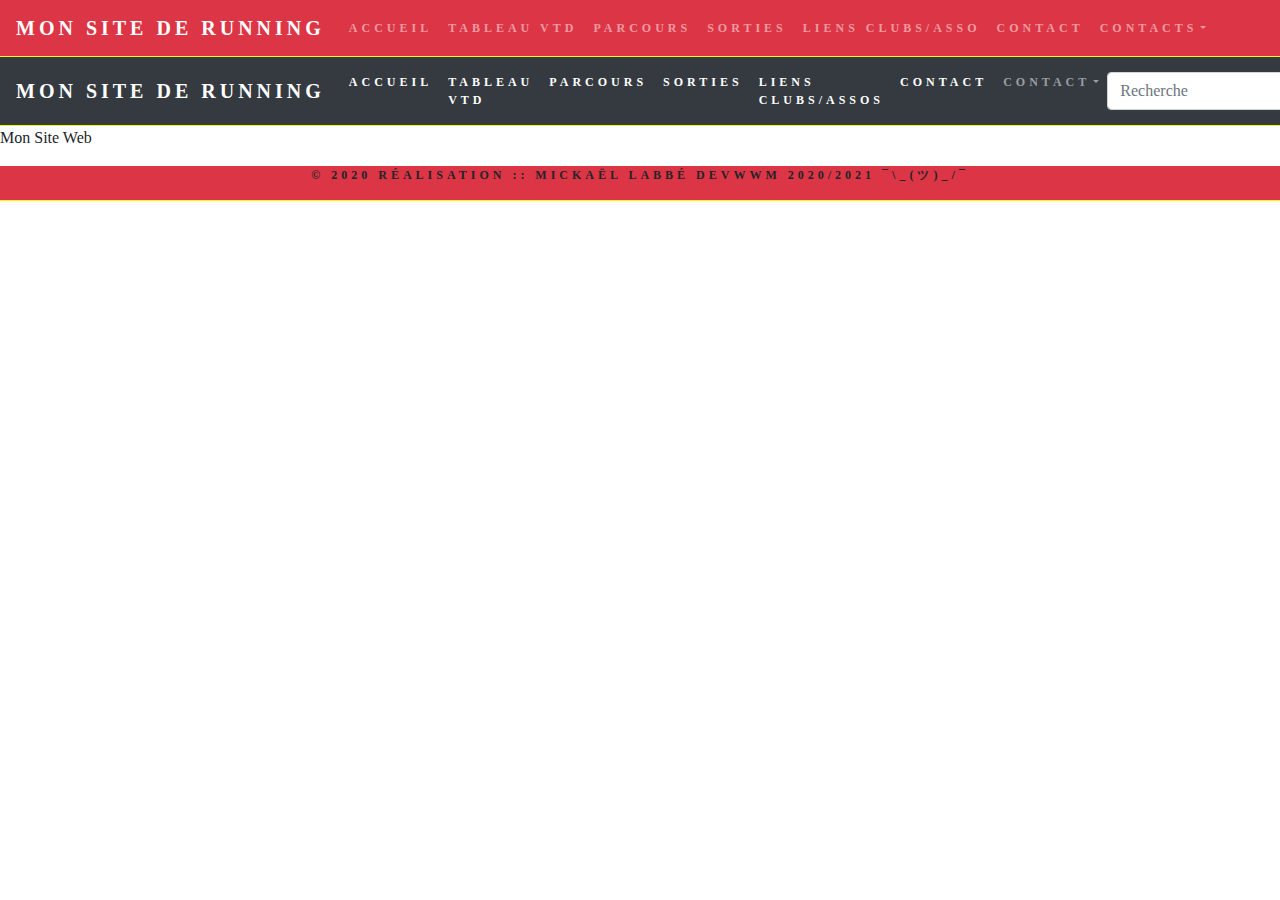
<file: Index.html>
<!doctype html>
<html lang="fr">
  <head>
    <title>MaPassionLeRunning</title>
    <!-- Required meta tags -->
    <meta charset="utf-8">
    <meta name="viewport" content="width=device-width, initial-scale=1, shrink-to-fit=no">

    <!-- Bootstrap CSS -->
    <link rel="stylesheet" href="https://stackpath.bootstrapcdn.com/bootstrap/4.3.1/css/bootstrap.min.css" integrity="sha384-ggOyR0iXCbMQv3Xipma34MD+dH/1fQ784/j6cY/iJTQUOhcWr7x9JvoRxT2MZw1T" crossorigin="anonymous">
    <link rel="stylesheet" href="https://cdnjs.cloudflare.com/ajax/libs/font-awesome/5.14.0/css/all.min.css">
    <link href="https://fonts.googleapis.com/css2?family=Sora:wght@500&display=swap" rel="stylesheet">
    <link href="https://fonts.googleapis.com/css2?family=Rubik:ital,wght@1,500&display=swap" rel="stylesheet">
    <link rel="stylesheet" href="css/style.css">
</head>
  <body>
   <!--BARRE DE NAVIGATION RESPONSIVE-->
<nav class="navbar navbar-expand-md bg-danger navbar-dark">
   <!--LOGO-->
   <a class="navbar-brand" href="#">Mon Site de Running</a>

   <!--BOUTON-->
   <button class="navbar-toggler" type="button" data-toggle="collapse" data-target="#responsive">
        <!--ICONE DU BOUTON-->
        <span class="navbar-toggler-icon"></span>
   </button>

   <!--LES LIENS DU MENU ENGLOBE DANS UNE DIV-->
   <div class="collapse navbar-collapse" id="responsive">
        <ul class="navbar-nav">
            <li class="nav-item">
                <a class="nav-link" href="#">Accueil</a>
            </li>
            <li class="nav-item">
                <a class="nav-link" href="#">Tableau VTD</a>
            </li>
            <li class="nav-item">
                <a class="nav-link" href="#">Parcours</a>
          </li>
          <li class="nav-item">
                <a class="nav-link" href="#">Sorties</a>
          </li>
          <li class="nav-item">
                <a class="nav-link" href="#">Liens Clubs/Asso</a>
          </li>
          <li class="nav-item">
                <a class="nav-link" href="#">Contact</a>
          </li>
          <!--Menu deroulant-->
          <li class="nav-item dropdown">
          <a class="nav-link dropdown-toggle" data-toggle="dropdown" href="#">Contacts</a>
          <!--div qui contiendra les liens du menu deroulant-->
          <div class="dropdown-menu">
                <a class="dropdown-item" href="#">ADRESSE</a>
                <a class="dropdown-item" href="#">EMAIL</a>
                <a class="dropdown-item" href="#">TEL</a>
          </div>
          </li>
        </ul>
   </div>
</nav><!--END NAVBAR-->

<nav class="navbar navbar-expand-sm navbar-dark bg-dark sticky-top">
  <a class="navbar-brand" href="#">Mon Site de Running</a>
  <button class="navbar-toggler" type="button" data-toggle="collapse" data-target="#navbarsExample03" aria-controls="navbarsExample03" aria-expanded="false" aria-label="Toggle navigation">
    <span class="navbar-toggler-icon"></span>
  </button>

  <div class="collapse navbar-collapse" id="navbarsExample03">
    <ul class="navbar-nav mr-auto">
      <li class="nav-item active">
        <a class="nav-link" href="#">Accueil<span class="sr-only">(current)</span></a>
      </li>
      <li class="nav-item active">
        <a class="nav-link" href="#">Tableau VTD<span class="sr-only">(current)</span></a>
      </li>
      <li class="nav-item active">
        <a class="nav-link" href="#">Parcours<span class="sr-only">(current)</span></a>
      </li>
      <li class="nav-item active">
        <a class="nav-link" href="#">Sorties<span class="sr-only">(current)</span></a>
      </li>
      <li class="nav-item active">
        <a class="nav-link" href="#">Liens Clubs/Assos<span class="sr-only">(current)</span></a>
      </li>
      <li class="nav-item active">
        <a class="nav-link" href="#">Contact<span class="sr-only">(current)</span></a>
      </li>
      <li class="nav-item dropdown">
        <a class="nav-link dropdown-toggle" href="#" id="dropdown03" data-toggle="dropdown" aria-haspopup="true" aria-expanded="false">Contact</a>
        <div class="dropdown-menu" aria-labelledby="dropdown03">
          <a class="dropdown-item" href="#">Adresse</a>
          <a class="dropdown-item" href="#">Email</a>
          <a class="dropdown-item" href="#">Tel</a>
        </div>
      </li>
    </ul>
    <form class="form-inline my-2 my-md-0">
      <input class="form-control" type="text" placeholder="Recherche">
    </form>
  </div>
</nav>

<p>Mon Site Web</p>
    
    <footer class="bg-danger">
      <p class="text-center">© 2020 Réalisation :: Mickaël Labbé devwwm 2020/2021 ¯\_(ツ)_/¯ </p>
    </footer>
    <script src="css/script.js></script>
    <!-- Optional JavaScript -->
    <!-- jQuery first, then Popper.js, then Bootstrap JS -->
    <script src="https://code.jquery.com/jquery-3.3.1.slim.min.js" integrity="sha384-q8i/X+965DzO0rT7abK41JStQIAqVgRVzpbzo5smXKp4YfRvH+8abtTE1Pi6jizo" crossorigin="anonymous"></script>
    <script src="https://cdnjs.cloudflare.com/ajax/libs/popper.js/1.14.7/umd/popper.min.js" integrity="sha384-UO2eT0CpHqdSJQ6hJty5KVphtPhzWj9WO1clHTMGa3JDZwrnQq4sF86dIHNDz0W1" crossorigin="anonymous"></script>
    <script src="https://stackpath.bootstrapcdn.com/bootstrap/4.3.1/js/bootstrap.min.js" integrity="sha384-JjSmVgyd0p3pXB1rRibZUAYoIIy6OrQ6VrjIEaFf/nJGzIxFDsf4x0xIM+B07jRM" crossorigin="anonymous"></script>
  </body>
</html>
</file>
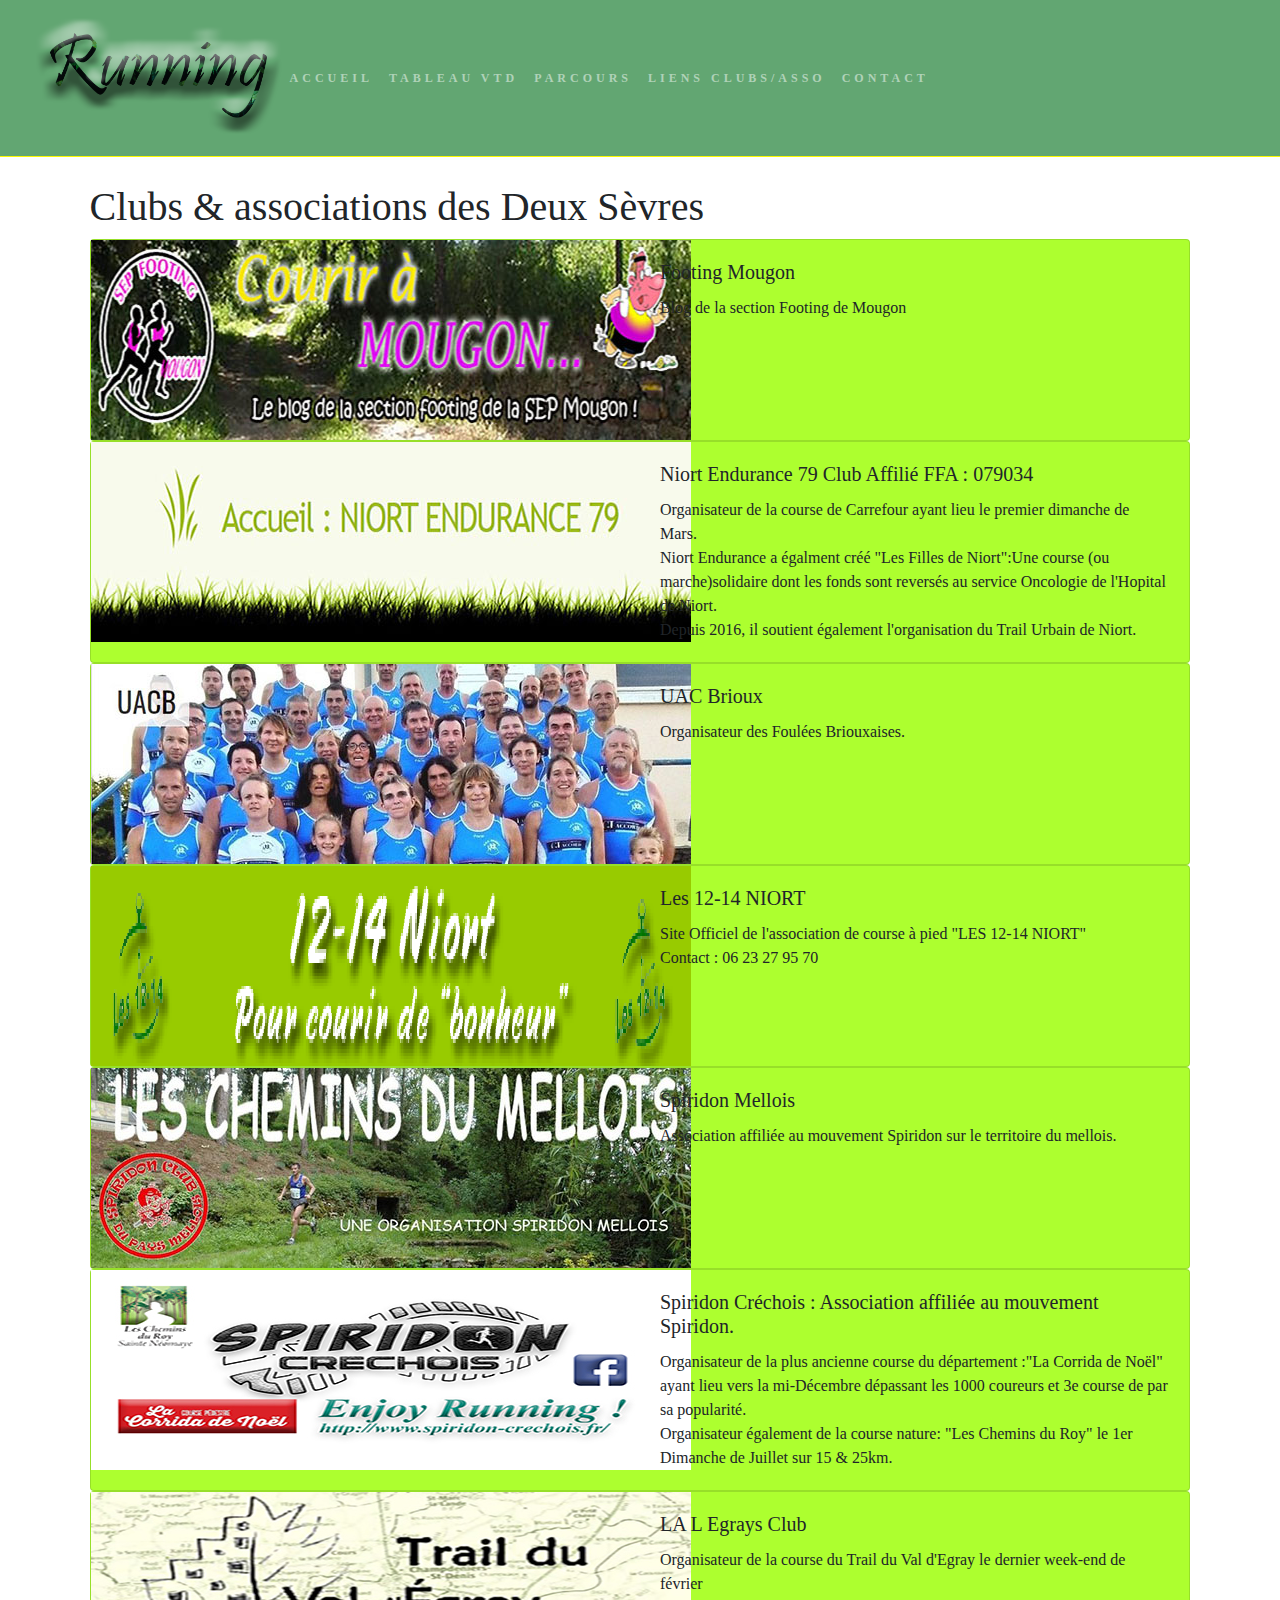
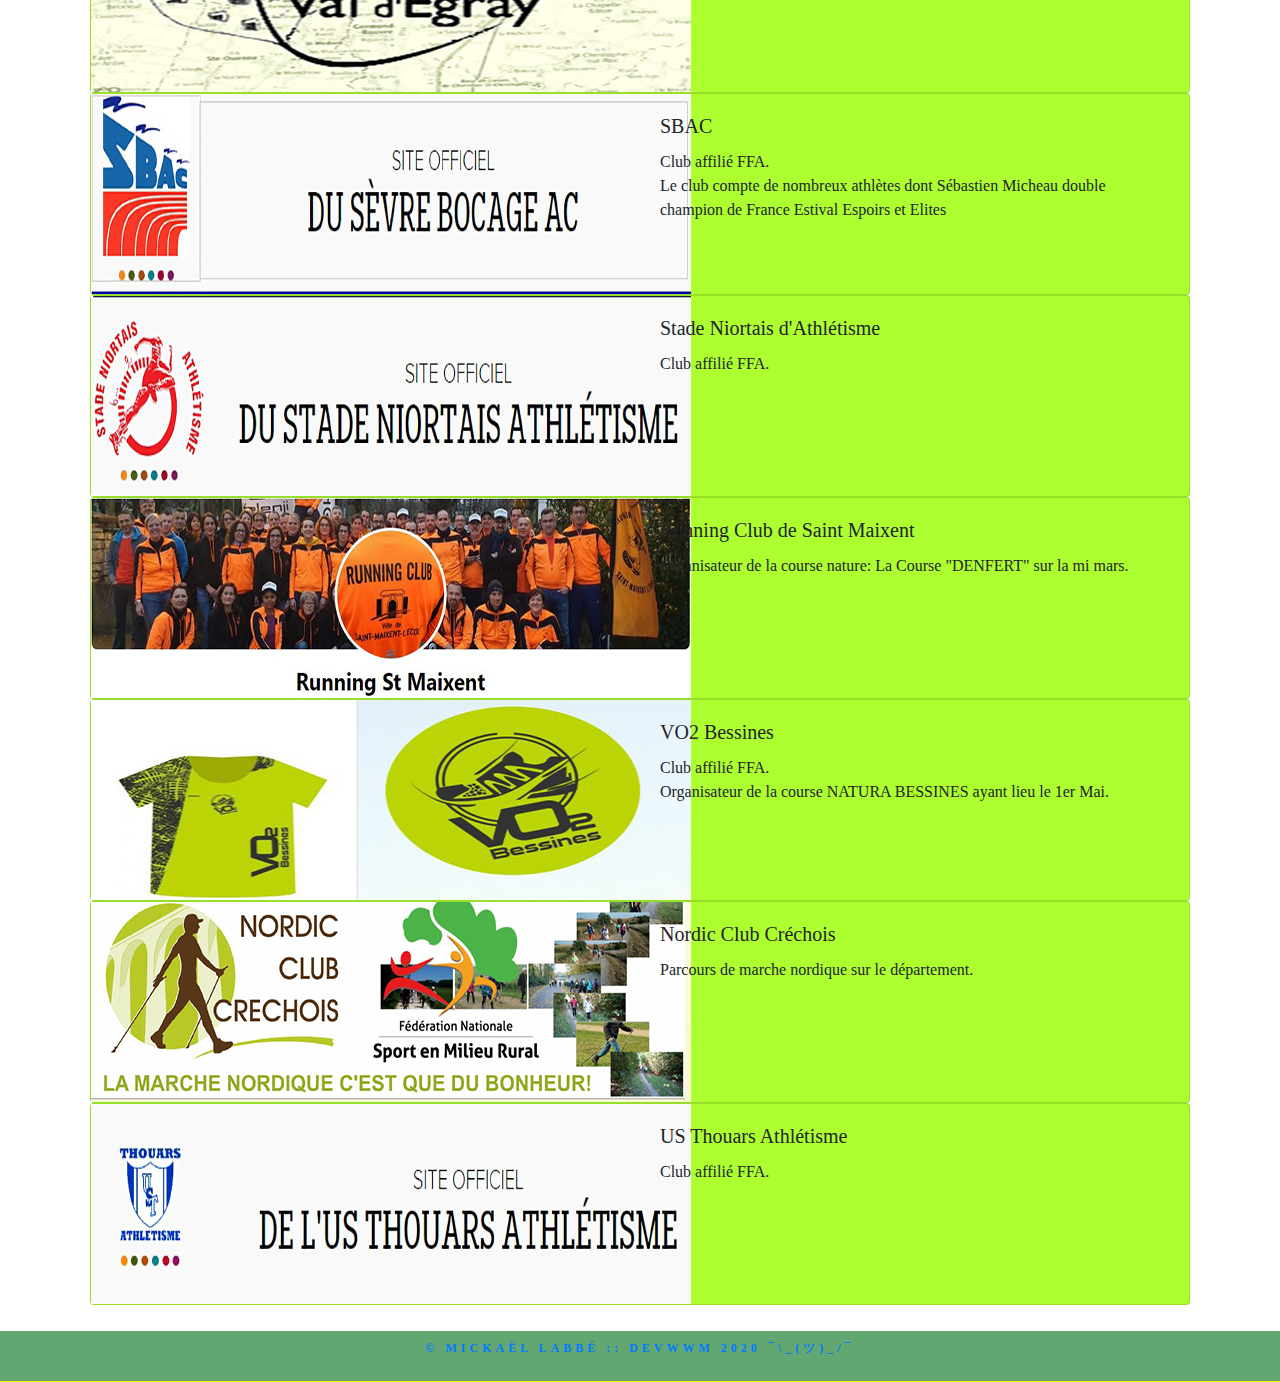
<file: club.html>
<!doctype html>
<html lang="fr">
  <head>
    <title>Ma Passion Le Running</title>
    <!-- Required meta tags -->
    <meta charset="utf-8">
    <meta name="viewport" content="width=device-width, initial-scale=1, shrink-to-fit=no">

    <!-- Bootstrap CSS -->
    <link rel="stylesheet" href="https://stackpath.bootstrapcdn.com/bootstrap/4.3.1/css/bootstrap.min.css" integrity="sha384-ggOyR0iXCbMQv3Xipma34MD+dH/1fQ784/j6cY/iJTQUOhcWr7x9JvoRxT2MZw1T" crossorigin="anonymous">
    <link rel="stylesheet" href="https://cdnjs.cloudflare.com/ajax/libs/font-awesome/5.14.0/css/all.min.css">
    <link rel="stylesheet" href="css/style.css">
  </head>
  <body>
   <!--BARRE DE NAVIGATION RESPONSIVE-->
<nav class="navbar navbar-expand-md  navbar-dark sticky-top">
   <!--LOGO-->
   <a class="navbar-brand" href="link rel="stylesheet" href="index2.html"></a>
   <img src="images/LogoRunning.png" alt="" class="logoR"/>

   <!--BOUTON-->
   <button class="navbar-toggler" type="button" data-toggle="collapse" data-target="#responsive">
        <!--ICONE DU BOUTON-->
        <span class="navbar-toggler-icon"></span>
   </button>

   <!--LES LIENS DU MENU ENGLOBE DANS UNE DIV-->
   <div class="collapse navbar-collapse" id="responsive">
        <ul class="navbar-nav">
            <li class="nav-item">
                  <a class="nav-link" href="index2.html">Accueil</a>
              </li>
            <li class="nav-item">
                <a class="nav-link" href="tableauvtd.html">Tableau VTD</a>
            </li>
            <li class="nav-item">
                <a class="nav-link" href="#">Parcours</a>
          </li>
          <li class="nav-item">
                <a class="nav-link" href="club.html">Liens Clubs/Asso</a>
          </li>
          <li class="nav-item">
                <a class="nav-link" href="contact.html">Contact</a>
          </li>
        </ul>
   </div>
</nav><!--END NAVBAR-->


<section class="m-auto" style="padding:2% 7% 2% 7%">
    <h1>Clubs & associations des Deux Sèvres</h1>

<div class="card mb-8 " style=background-color:greenyellow;>
    <div class="row no-gutters">
      <div class="col-md-6">
        <a href="http://mougon-footing.over-blog.com/" ><img src="images/association/logofootingmougon.jpg" alt="logofootingmougon"></a>
      </div>
      <div class="col-md-6">
        <div class="card-body">
          <h5 class="card-title">Footing Mougon</h5>
          <p class="card-text">Blog de la section Footing de Mougon</p>
        </div>
      </div>
    </div>
  </div>
  <div class="card mb-8" style=background-color:greenyellow;>
    <div class="row no-gutters">
      <div class="col-md-6">
        <a href="https://ancpvr.blog4ever.com/" ><img src="images/association/logoniortendurance.jpg" alt="logoniortendurance"></a>
      </div>
      <div class="col-md-6">
        <div class="card-body">
          <h5 class="card-title">Niort Endurance 79 Club Affilié FFA : 079034</h5>
          <p class="card-text">Organisateur de la course de Carrefour ayant lieu le premier dimanche de Mars.<br>Niort Endurance a égalment créé "Les Filles de Niort":Une course (ou marche)solidaire dont les fonds sont reversés au service Oncologie de l'Hopital de Niort.<br>Depuis 2016, il soutient également l'organisation du Trail Urbain de Niort.</p>
        </div>
      </div>
    </div>
  </div>
  <div class="card mb-8" style=background-color:greenyellow;>
    <div class="row no-gutters">
      <div class="col-md-6">
        <a href="http://uacb.over-blog.com/" ><img src="images/association/logouacb.jpg" alt="logouacb"></a>
      </div>
      <div class="col-md-6">
        <div class="card-body">
          <h5 class="card-title">UAC Brioux</h5>
          <p class="card-text">Organisateur des Foulées Briouxaises.</p>
        </div>
      </div>
    </div>
  </div>
  <div class="card mb-8" style=background-color:greenyellow;>
    <div class="row no-gutters">
      <div class="col-md-6">
        <a href="http://www.les12-14niort.com/" ><img src="images/association/logo1214niort.jpg.gif" alt="logo1214niort"></a>
      </div>
      <div class="col-md-6">
        <div class="card-body">
          <h5 class="card-title">Les 12-14 NIORT</h5>
          <p class="card-text">Site Officiel de l'association de course à pied "LES 12-14 NIORT" <br> Contact : 06 23 27 95 70</p>
        </div>
      </div>
    </div>
  </div>
  <div class="card mb-8" style=background-color:greenyellow;>
    <div class="row no-gutters">
      <div class="col-md-6">
        <a href="https://spiridonmellois.wixsite.com/spiridonmellois" ><img src="images/association/logospiridonmellois.jpg" alt="logospiridonmellois"></a>
      </div>
      <div class="col-md-6">
        <div class="card-body">
          <h5 class="card-title">Spiridon Mellois</h5>
          <p class="card-text">Association affiliée au mouvement Spiridon sur le territoire du mellois.</p>
        </div>
      </div>
    </div>
  </div>
  <div class="card mb-8" style=background-color:greenyellow;>
    <div class="row no-gutters">
      <div class="col-md-6">
        <a href="http://www.spiridon-crechois.fr/" ><img src="images/association/Pub Spiridon Créchois.jpg" alt="logospiridoncrechois"></a>
      </div>
      <div class="col-md-6">
        <div class="card-body">
          <h5 class="card-title">Spiridon Créchois : Association affiliée au mouvement Spiridon.</h5>
          <p class="card-text">Organisateur de la plus ancienne course du département :"La Corrida de Noël" ayant lieu vers la mi-Décembre dépassant les 1000 coureurs et 3e course de par sa popularité.<br>Organisateur également de la course nature: "Les Chemins du Roy" le 1er Dimanche de Juillet sur 15 & 25km.</p>
        </div>
      </div>
    </div>
  </div>
  <div class="card mb-8" style=background-color:greenyellow;>
    <div class="row no-gutters">
      <div class="col-md-6">
        <a href="http://www.la-legrays-club.fr/" ><img src="images/association/logolaegraysclub.jpg" alt="logolaegraysclub"></a>
      </div>
      <div class="col-md-6">
        <div class="card-body">
          <h5 class="card-title">LA L Egrays Club</h5>
          <p class="card-text">Organisateur de la course du Trail du Val d'Egray le dernier week-end de février</p>
        </div>
      </div>
    </div>
  </div>
  <div class="card mb-8" style=background-color:greenyellow;>
    <div class="row no-gutters">
      <div class="col-md-6">
        <a href="http://sevrebocageac.athle.org/" ><img src="images/association/logosevrebocagesbac.jpg" alt="logosevrebocagesbac"></a>
      </div>
      <div class="col-md-6">
        <div class="card-body">
          <h5 class="card-title">SBAC</h5>
          <p class="card-text">Club affilié FFA.<br>Le club compte de nombreux athlètes dont Sébastien Micheau double champion de France Estival Espoirs et Elites</p>
        </div>
      </div>
    </div>
  </div>
  <div class="card mb-8" style=background-color:greenyellow;>
    <div class="row no-gutters">
      <div class="col-md-6">
        <a href="http://sna.athle.com/" ><img src="images/association/logostadeniortais.jpg" alt="logostadeniortais"></a>
      </div>
      <div class="col-md-6">
        <div class="card-body">
          <h5 class="card-title">Stade Niortais d'Athlétisme</h5>
          <p class="card-text">Club affilié FFA.</p>
        </div>
      </div>
    </div>
  </div>
  <div class="card mb-8" style=background-color:greenyellow;>
    <div class="row no-gutters">
      <div class="col-md-6">
        <a href="https://www.facebook.com/running.stmaixent" ><img src="images/association/logoRunningclubsaintmaixent.jpg" alt="logoRunningclubsaintmaixent"></a>
      </div>
      <div class="col-md-6">
        <div class="card-body">
          <h5 class="card-title">Running Club de Saint Maixent</h5>
          <p class="card-text">Organisateur de la course nature: La Course "DENFERT" sur la mi mars. </p>
        </div>
      </div>
    </div>
  </div>
  <div class="card mb-8" style=background-color:greenyellow;>
    <div class="row no-gutters">
      <div class="col-md-6">
        <a href="http://vo2bessines.blogspot.com/p/le-club.html" ><img src="images/association/logovo2Bessines.jpg" alt="logovo2Bessines"></a>
      </div>
      <div class="col-md-6">
        <div class="card-body">
          <h5 class="card-title">VO2 Bessines</h5>
          <p class="card-text">Club affilié FFA.<br>Organisateur de la course NATURA BESSINES ayant lieu le 1er Mai.</p>
        </div>
      </div>
    </div>
  </div>
  <div class="card mb-8" style=background-color:greenyellow;>
    <div class="row no-gutters">
      <div class="col-md-6">
        <a href="https://www.nordic-club-crechois.org/" ><img src="images/association/logonordicclubcrechois.jpg" alt="logonordicclubcrechois"></a>
      </div>
      <div class="col-md-6">
        <div class="card-body">
          <h5 class="card-title">Nordic Club Créchois</h5>
          <p class="card-text">Parcours de marche nordique sur le département.</p>
        </div>
      </div>
    </div>
  </div>
  <div class="card mb-8" style=background-color:greenyellow;>
    <div class="row no-gutters">
      <div class="col-md-6">
        <a href="http://usthouars.athle.fr/" ><img src="images/association/logousthouarsathletisme.jpg" alt="logousthouarsathletisme"></a>
      </div>
      <div class="col-md-6">
        <div class="card-body">
          <h5 class="card-title">US Thouars Athlétisme</h5>
          <p class="card-text">Club affilié FFA.</p>
        </div>
      </div>
    </div>
  </div>
</section>


<footer class="py-2">
    <a href="mentionslegales.html" ><p class="text-center smaller">© Mickaël Labbé ::  devwwm 2020 ¯\_(ツ)_/¯ </p></a>
</footer>
    
  <!-- Optional JavaScript -->
  <!-- jQuery first, then Popper.js, then Bootstrap JS -->
  <script src="https://code.jquery.com/jquery-3.3.1.slim.min.js" integrity="sha384-q8i/X+965DzO0rT7abK41JStQIAqVgRVzpbzo5smXKp4YfRvH+8abtTE1Pi6jizo" crossorigin="anonymous"></script>
  <script src="https://cdnjs.cloudflare.com/ajax/libs/popper.js/1.14.7/umd/popper.min.js" integrity="sha384-UO2eT0CpHqdSJQ6hJty5KVphtPhzWj9WO1clHTMGa3JDZwrnQq4sF86dIHNDz0W1" crossorigin="anonymous"></script>
  <script src="https://stackpath.bootstrapcdn.com/bootstrap/4.3.1/js/bootstrap.min.js" integrity="sha384-JjSmVgyd0p3pXB1rRibZUAYoIIy6OrQ6VrjIEaFf/nJGzIxFDsf4x0xIM+B07jRM" crossorigin="anonymous"></script>
</body>
</html>
</file>
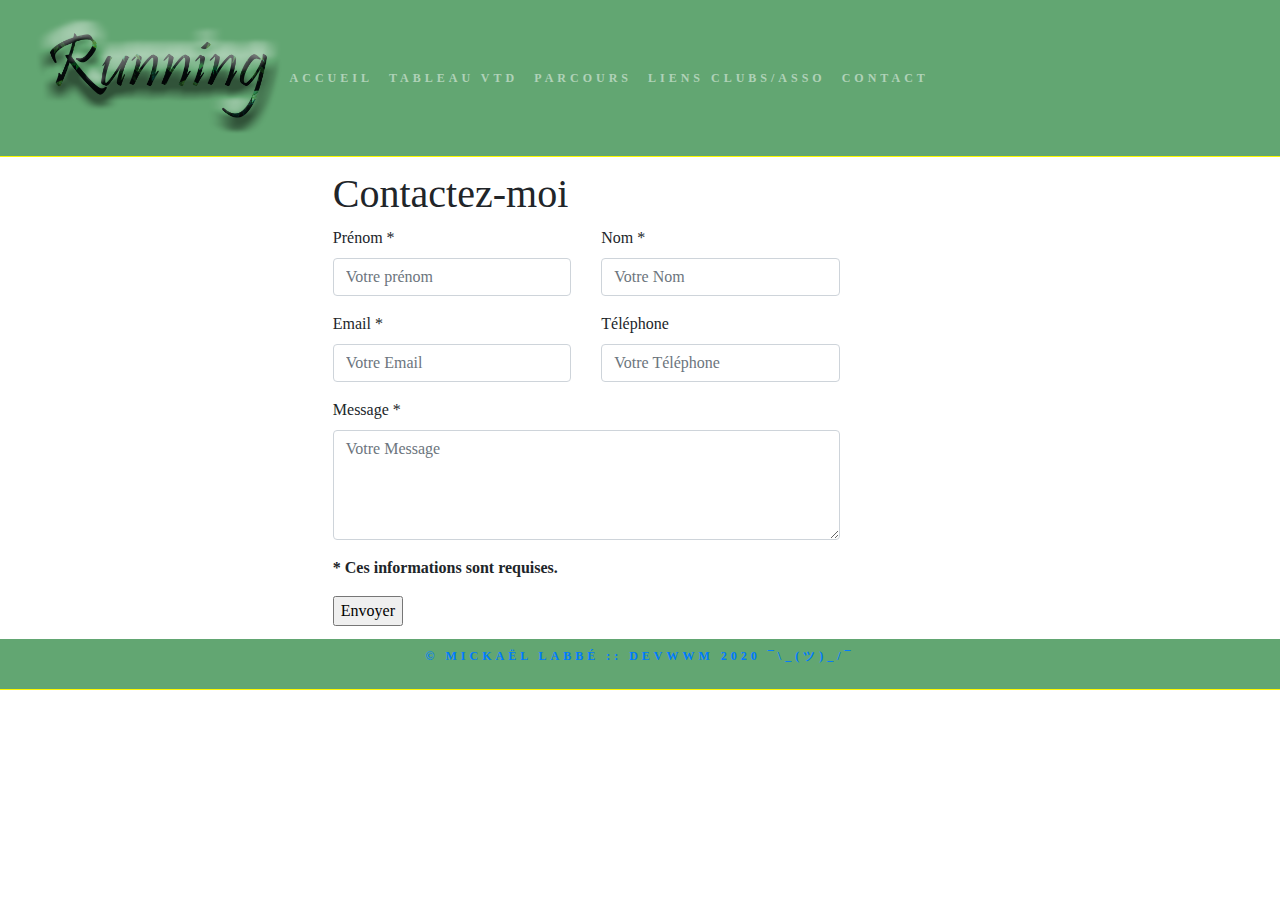
<file: contact.html>
<!doctype html>
<html lang="fr">
  <head>
    <title>Ma Passion Le Running</title>
    <!-- Required meta tags -->
    <meta charset="utf-8">
    <meta name="viewport" content="width=device-width, initial-scale=1, shrink-to-fit=no">

    <!-- Bootstrap CSS -->
    <link rel="stylesheet" href="https://stackpath.bootstrapcdn.com/bootstrap/4.3.1/css/bootstrap.min.css" integrity="sha384-ggOyR0iXCbMQv3Xipma34MD+dH/1fQ784/j6cY/iJTQUOhcWr7x9JvoRxT2MZw1T" crossorigin="anonymous">
    <link rel="stylesheet" href="https://cdnjs.cloudflare.com/ajax/libs/font-awesome/5.14.0/css/all.min.css">
    <link rel="stylesheet" href="css/style.css">
  </head>
  <body>
   <!--BARRE DE NAVIGATION RESPONSIVE-->
<nav class="navbar navbar-expand-md  navbar-dark sticky-top">
   <!--LOGO-->
   <a class="navbar-brand" href="link rel="stylesheet" href="LogoRunning.png"></a>
   <img src="images/LogoRunning.png" alt="" class="logoR"/>

   <!--BOUTON-->
   <button class="navbar-toggler" type="button" data-toggle="collapse" data-target="#responsive">
        <!--ICONE DU BOUTON-->
        <span class="navbar-toggler-icon"></span>
   </button>

   <!--LES LIENS DU MENU ENGLOBE DANS UNE DIV-->
   <div class="collapse navbar-collapse" id="responsive">
    <ul class="navbar-nav">
        <li class="nav-item">
              <a class="nav-link" href="index2.html">Accueil</a>
          </li>
        <li class="nav-item">
            <a class="nav-link" href="tableauvtd.html">Tableau VTD</a>
        </li>
        <li class="nav-item">
            <a class="nav-link" href="#">Parcours</a>
      </li>
      <li class="nav-item">
            <a class="nav-link" href="club.html">Liens Clubs/Asso</a>
      </li>
      <li class="nav-item">
            <a class="nav-link" href="contact.html">Contact</a>
      </li>
    </ul>
   </div>
</nav><!--END NAVBAR-->

<section class="col-md-6 ml-auto mr-auto" style="padding: 1%;">

<h1>Contactez-moi</h1>

                
           <div class="row">
               <div class="col-lg-10 col-lg-offset-1">
                    <form id="contact-form" method="post" action="" role="form">
                        <div class="row">
                            <div class="col-md-6">
                                <label for="firstname">Prénom *</label>
                                <input id="firstname" type="text" name="firstname" class="form-control" placeholder="Votre prénom">
                                <p class="comments"></p>
                            </div>
                            <div class="col-md-6">
                                <label for="name">Nom *</label>
                                <input id="name" type="text" name="name" class="form-control" placeholder="Votre Nom">
                                <p class="comments"></p>
                            </div>
                            <div class="col-md-6">
                                <label for="email">Email *</label>
                                <input id="email" type="text" name="email" class="form-control" placeholder="Votre Email">
                                <p class="comments"></p>
                            </div>
                            <div class="col-md-6">
                                <label for="phone">Téléphone</label>
                                <input id="phone" type="tel" name="phone" class="form-control" placeholder="Votre Téléphone">
                                <p class="comments"></p>
                            </div>
                            <div class="col-md-12">
                                <label for="message">Message *</label>
                                <textarea id="message" name="message" class="form-control" placeholder="Votre Message" rows="4"></textarea>
                                <p class="comments"></p>
                            </div>
                            <div class="col-md-12">
                                <p><strong>* Ces informations sont requises.</strong></p>
                            </div>
                            <div class="col-md-12">
                                <input type="submit" class="button1" value="Envoyer">
                            </div>    
                        </div>
                    </form>
                </div>
           </div>
        </div>
        
      </section>

      <footer class="py-2">
        <a href="mentionslegales.html" ><p class="text-center smaller">© Mickaël Labbé ::  devwwm 2020 ¯\_(ツ)_/¯ </p></a>
  </footer>
        
      <!-- Optional JavaScript -->
      <!-- jQuery first, then Popper.js, then Bootstrap JS -->
      <script src="https://code.jquery.com/jquery-3.3.1.slim.min.js" integrity="sha384-q8i/X+965DzO0rT7abK41JStQIAqVgRVzpbzo5smXKp4YfRvH+8abtTE1Pi6jizo" crossorigin="anonymous"></script>
      <script src="https://cdnjs.cloudflare.com/ajax/libs/popper.js/1.14.7/umd/popper.min.js" integrity="sha384-UO2eT0CpHqdSJQ6hJty5KVphtPhzWj9WO1clHTMGa3JDZwrnQq4sF86dIHNDz0W1" crossorigin="anonymous"></script>
      <script src="https://stackpath.bootstrapcdn.com/bootstrap/4.3.1/js/bootstrap.min.js" integrity="sha384-JjSmVgyd0p3pXB1rRibZUAYoIIy6OrQ6VrjIEaFf/nJGzIxFDsf4x0xIM+B07jRM" crossorigin="anonymous"></script>
    </body>
  </html>
</file>
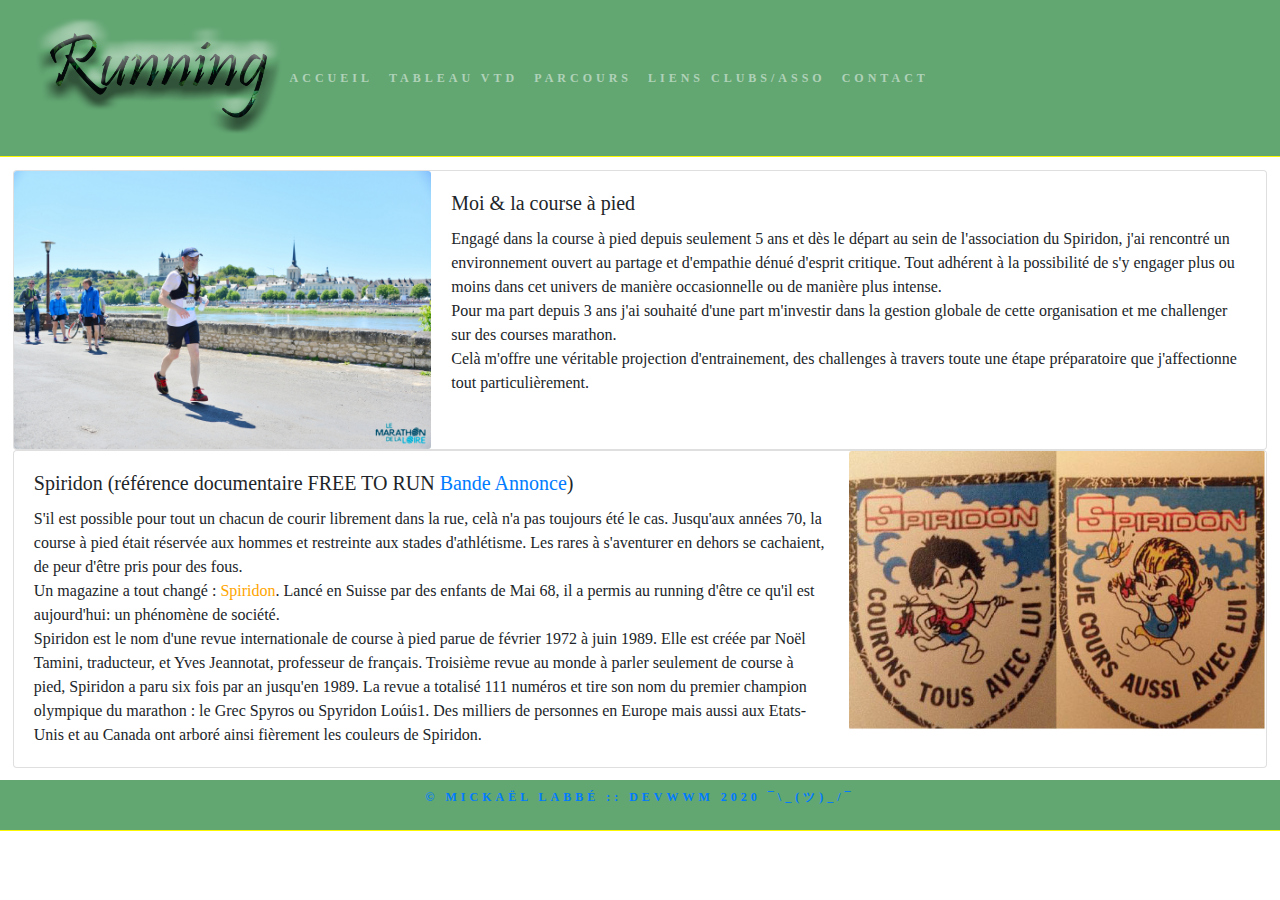
<file: index2.html>
<!doctype html>
<html lang="fr">
  <head>
    <title>Ma Passion Le Running</title>
    <!-- Required meta tags -->
    <meta charset="utf-8">
    <meta name="viewport" content="width=device-width, initial-scale=1, shrink-to-fit=no">

    <!-- Bootstrap CSS -->
    <link rel="stylesheet" href="https://stackpath.bootstrapcdn.com/bootstrap/4.3.1/css/bootstrap.min.css" integrity="sha384-ggOyR0iXCbMQv3Xipma34MD+dH/1fQ784/j6cY/iJTQUOhcWr7x9JvoRxT2MZw1T" crossorigin="anonymous">
    <link rel="stylesheet" href="https://cdnjs.cloudflare.com/ajax/libs/font-awesome/5.14.0/css/all.min.css">
    <link rel="stylesheet" href="css/style.css">
  </head>
  <body>
   <!--BARRE DE NAVIGATION RESPONSIVE-->
<nav class="navbar navbar-expand-md  navbar-dark sticky-top">
   <!--LOGO-->
   <a class="navbar-brand" href="link rel="stylesheet" href="index2.html"></a>
   <img src="images/LogoRunning.png" alt="" class="logoR"/>

   <!--BOUTON-->
   <button class="navbar-toggler" type="button" data-toggle="collapse" data-target="#responsive">
        <!--ICONE DU BOUTON-->
        <span class="navbar-toggler-icon"></span>
   </button>

   <!--LES LIENS DU MENU ENGLOBE DANS UNE DIV-->
   <div class="collapse navbar-collapse" id="responsive">
        <ul class="navbar-nav">
          <ul class="navbar-nav">
            <li class="nav-item">
                  <a class="nav-link" href="index2.html">Accueil</a>
              </li>
            <li class="nav-item">
                <a class="nav-link" href="tableauvtd.html">Tableau VTD</a>
            </li>
            <li class="nav-item">
                <a class="nav-link" href="#">Parcours</a>
          </li>
          <li class="nav-item">
                <a class="nav-link" href="club.html">Liens Clubs/Asso</a>
          </li>
          <li class="nav-item">
                <a class="nav-link" href="contact.html">Contact</a>
          </li>
        </ul>
   </div>
</nav><!--END NAVBAR-->
<section style="padding: 1%;">
<div class="card mb-12" style="">
      <div class="row no-gutters">
        <div class="col-md-4">
          <img src="images/marathonloire.jpg" class="card-img" alt="Mickael_marathonLoire">
        </div>
        <div class="col-md-8">
          <div class="card-body">
            <h5 class="card-title">Moi & la course à pied</h5>
            <p class="card-text">Engagé dans la course à pied depuis seulement 5 ans et dès le départ au sein de l'association du Spiridon, j'ai rencontré un environnement ouvert au partage et d'empathie dénué d'esprit critique.
                  Tout adhérent à la possibilité de s'y engager plus ou moins dans cet univers de manière occasionnelle ou de manière plus intense.<br>
                  Pour ma part depuis 3 ans j'ai souhaité d'une part m'investir dans la gestion globale de cette organisation et me challenger sur des courses marathon.<br>
                  Celà m'offre une véritable projection d'entrainement, des challenges à travers toute une étape préparatoire que j'affectionne tout particulièrement.<br>


            </p>
          </div>
        </div>
      </div>
    </div>
    <div class="card mb-12" style="">
      <div class="row no-gutters">
        <div class="col-md-8">
          <div class="card-body">
            <h5 class="card-title">Spiridon (référence documentaire FREE TO RUN <a href="https://www.youtube.com/watch?v=Ml8ADTP6BNc">Bande Annonce</a>)</h5>
            <p class="card-text">S'il est possible pour tout un chacun de courir librement dans la rue, celà n'a pas toujours été le cas. Jusqu'aux années 70, la course à pied était réservée aux hommes et restreinte aux stades d'athlétisme. Les rares à s'aventurer en dehors se cachaient, de peur d'être pris pour des fous.<br>
                  Un magazine a tout changé : <span style="color: orange;">Spiridon</span>. Lancé en Suisse par des enfants de Mai 68, il a permis au running d'être ce qu'il est aujourd'hui: un phénomène de société.<br>
                  Spiridon est le nom d'une revue internationale de course à pied parue de février 1972 à juin 1989. Elle est créée par Noël Tamini, traducteur, et Yves Jeannotat, professeur de français. Troisième revue au monde à parler seulement de course à pied, Spiridon a paru six fois par an jusqu'en 1989. La revue a totalisé 111 numéros et tire son nom du premier champion olympique du marathon : le Grec Spyros ou Spyridon Loúis1. Des milliers de personnes en Europe mais aussi aux Etats-Unis et au Canada ont arboré ainsi fièrement les couleurs de Spiridon.
          </div>
        </div>
        <div class="col-md-4">
            <img src="images/LogSpiridon.jpg" class="card-img" alt="logo_spiridon">
          </div>
    </div>
      </div>
      </section>

<footer class="py-2">
  <a href="mentionslegales.html" ><p class="text-center smaller">© Mickaël Labbé ::  devwwm 2020 ¯\_(ツ)_/¯ </p></a>
</footer>
      
    <!-- Optional JavaScript -->
    <!-- jQuery first, then Popper.js, then Bootstrap JS -->
    <script src="https://code.jquery.com/jquery-3.3.1.slim.min.js" integrity="sha384-q8i/X+965DzO0rT7abK41JStQIAqVgRVzpbzo5smXKp4YfRvH+8abtTE1Pi6jizo" crossorigin="anonymous"></script>
    <script src="https://cdnjs.cloudflare.com/ajax/libs/popper.js/1.14.7/umd/popper.min.js" integrity="sha384-UO2eT0CpHqdSJQ6hJty5KVphtPhzWj9WO1clHTMGa3JDZwrnQq4sF86dIHNDz0W1" crossorigin="anonymous"></script>
    <script src="https://stackpath.bootstrapcdn.com/bootstrap/4.3.1/js/bootstrap.min.js" integrity="sha384-JjSmVgyd0p3pXB1rRibZUAYoIIy6OrQ6VrjIEaFf/nJGzIxFDsf4x0xIM+B07jRM" crossorigin="anonymous"></script>
  </body>
</html>
</file>
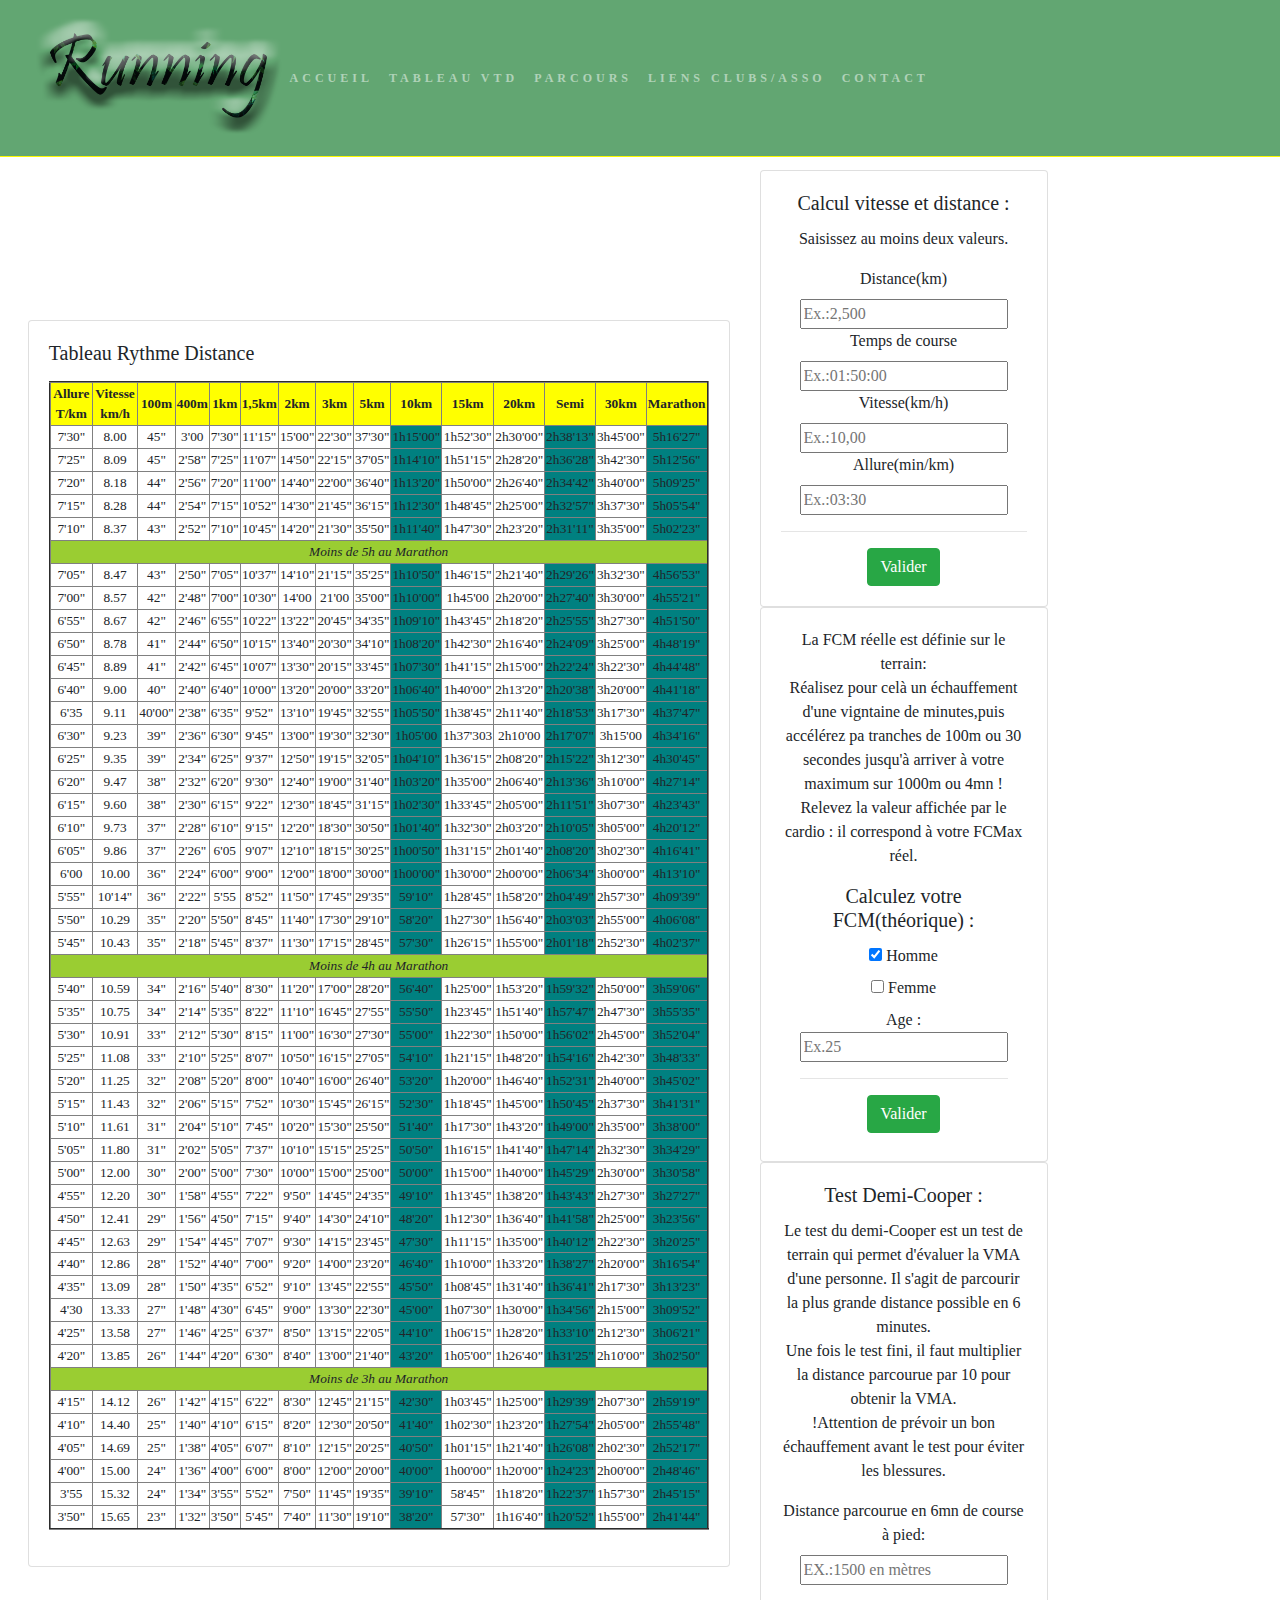
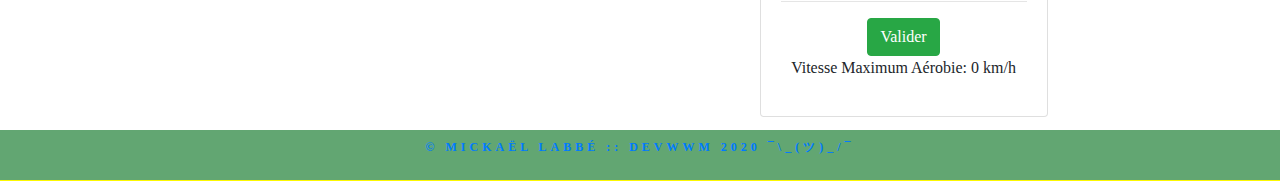
<file: tableauvtd.html>
<!doctype html>
<html lang="fr">
  <head>
    <title>Ma Passion Le Running</title>
    <!-- Required meta tags -->
    <meta charset="utf-8">
    <meta name="viewport" content="width=device-width, initial-scale=1, shrink-to-fit=no">

    <!-- Bootstrap CSS -->
    <link rel="stylesheet" href="https://stackpath.bootstrapcdn.com/bootstrap/4.3.1/css/bootstrap.min.css" integrity="sha384-ggOyR0iXCbMQv3Xipma34MD+dH/1fQ784/j6cY/iJTQUOhcWr7x9JvoRxT2MZw1T" crossorigin="anonymous">
    <link rel="stylesheet" href="https://cdnjs.cloudflare.com/ajax/libs/font-awesome/5.14.0/css/all.min.css">
    <link rel="stylesheet" href="css/style.css">
  </head>
  <body>
   <!--BARRE DE NAVIGATION RESPONSIVE-->
<nav class="navbar navbar-expand-md  navbar-dark sticky-top">
   <!--LOGO-->
   <a class="navbar-brand" href="link rel="stylesheet" href="index2.html"></a>
   <img src="images/LogoRunning.png" alt="" class="logoR"/>

   <!--BOUTON-->
   <button class="navbar-toggler" type="button" data-toggle="collapse" data-target="#responsive">
        <!--ICONE DU BOUTON-->
        <span class="navbar-toggler-icon"></span>
   </button>

   <!--LES LIENS DU MENU ENGLOBE DANS UNE DIV-->
   <div class="collapse navbar-collapse" id="responsive">
    <ul class="navbar-nav">
        <li class="nav-item">
              <a class="nav-link" href="index2.html">Accueil</a>
          </li>
        <li class="nav-item">
            <a class="nav-link" href="tableauvtd.html">Tableau VTD</a>
        </li>
        <li class="nav-item">
            <a class="nav-link" href="#">Parcours</a>
      </li>
      <li class="nav-item">
            <a class="nav-link" href="club.html">Liens Clubs/Asso</a>
      </li>
      <li class="nav-item">
            <a class="nav-link" href="contact.html">Contact</a>
      </li>
    </ul>
   </div>
</nav><!--END NAVBAR-->
<section style="padding: 1%;">
<div class="row mb-12 m-auto">
    <div class="col-sm-7 m-auto">
      <div class="card">
        <div class="card-body">
          <h5 class="card-title">Tableau Rythme Distance</h5>
          <p class="card-text, m-auto;">
            <table border="2;" style="font-size: smaller; text-align: center;">
                <thead style="background-color: yellow;">
                <tr>
                    <th>Allure T/km</th>
                    <th>Vitesse km/h</th>
                    <th>100m</th>
                    <th>400m</th>
                    <th>1km</th>
                    <th>1,5km</th>
                    <th>2km</th>
                    <th>3km</th>
                    <th>5km</th>
                    <th>10km</th>
                    <th>15km</th>
                    <th>20km</th>
                    <th>Semi</th>
                    <th>30km</th>
                    <th>Marathon</th>
                </tr>
            </thead>
            <tbody>
                <tr>
                    <td>7'30"</td>
                    <td>8.00</td>
                    <td>45"</td>
                    <td>3'00</td>
                    <td>7'30"</td>
                    <td>11'15"</td>
                    <td>15'00"</td>
                    <td>22'30"</td>
                    <td>37'30"</td>
                    <td style="background-color: teal;">1h15'00"</td>
                    <td>1h52'30"</td>
                    <td>2h30'00"</td>
                    <td style="background-color: teal;">2h38'13"</td>
                    <td>3h45'00"</td>
                    <td style="background-color: teal;">5h16'27"</td>
                </tr>
                <tr>
                    <td>7'25"</td>
                    <td>8.09</td>
                    <td>45"</td>
                    <td>2'58"</td>
                    <td>7'25"</td>
                    <td>11'07"</td>
                    <td>14'50"</td>
                    <td>22'15"</td>
                    <td>37'05"</td>
                    <td style="background-color: teal;">1h14'10"</td>
                    <td>1h51'15"</td>
                    <td>2h28'20"</td>
                    <td style="background-color: teal;">2h36'28"</td>
                    <td>3h42'30"</td>
                    <td style="background-color: teal;">5h12'56"</td>
                </tr>
                <tr>
                    <td>7'20"</td>
                    <td>8.18</td>
                    <td>44"</td>
                    <td>2'56"</td>
                    <td>7'20"</td>
                    <td>11'00"</td>
                    <td>14'40"</td>
                    <td>22'00"</td>
                    <td>36'40"</td>
                    <td style="background-color: teal;">1h13'20"</td>
                    <td>1h50'00"</td>
                    <td>2h26'40"</td>
                    <td style="background-color: teal;">2h34'42"</td>
                    <td>3h40'00"</td>
                    <td style="background-color: teal;">5h09'25"</td>
                </tr>
                <tr>
                    <td>7'15"</td>
                    <td>8.28</td>
                    <td>44"</td>
                    <td>2'54"</td>
                    <td>7'15"</td>
                    <td>10'52"</td>
                    <td>14'30"</td>
                    <td>21'45"</td>
                    <td>36'15"</td>
                    <td style="background-color: teal;">1h12'30"</td>
                    <td>1h48'45"</td>
                    <td>2h25'00"</td>
                    <td style="background-color: teal;">2h32'57"</td>
                    <td>3h37'30"</td>
                    <td style="background-color: teal;">5h05'54"</td>
                </tr>
                <tr>
                    <td>7'10"</td>
                    <td>8.37</td>
                    <td>43"</td>
                    <td>2'52"</td>
                    <td>7'10"</td>
                    <td>10'45"</td>
                    <td>14'20"</td>
                    <td>21'30"</td>
                    <td>35'50"</td>
                    <td style="background-color: teal;">1h11'40"</td>
                    <td>1h47'30"</td>
                    <td>2h23'20"</td>
                    <td style="background-color: teal;">2h31'11"</td>
                    <td>3h35'00"</td>
                    <td style="background-color: teal;">5h02'23"</td>
                </tr>
                <tr style="background-color: yellowgreen;">
                    <td colspan="15" ><em>Moins de 5h au Marathon</em></td>
                </tr>
                <tr>
                    <td>7'05"</td>
                    <td>8.47</td>
                    <td>43"</td>
                    <td>2'50"</td>
                    <td>7'05"</td>
                    <td>10'37"</td>
                    <td>14'10"</td>
                    <td>21'15"</td>
                    <td>35'25"</td>
                    <td style="background-color: teal;">1h10'50"</td>
                    <td>1h46'15"</td>
                    <td>2h21'40"</td>
                    <td style="background-color: teal;">2h29'26"</td>
                    <td>3h32'30"</td>
                    <td style="background-color: teal;">4h56'53"</td>
                </tr>
                <tr>
                    <td>7'00"</td>
                    <td>8.57</td>
                    <td>42"</td>
                    <td>2'48"</td>
                    <td>7'00"</td>
                    <td>10'30"</td>
                    <td>14'00</td>
                    <td>21'00</td>
                    <td>35'00"</td>
                    <td style="background-color: teal;">1h10'00"</td>
                    <td>1h45'00</td>
                    <td>2h20'00"</td>
                    <td style="background-color: teal;">2h27'40"</td>
                    <td>3h30'00"</td>
                    <td style="background-color: teal;">4h55'21"</td>
                </tr>
                <tr>
                    <td>6'55"</td>
                    <td>8.67</td>
                    <td>42"</td>
                    <td>2'46"</td>
                    <td>6'55"</td>
                    <td>10'22"</td>
                    <td>13'22"</td>
                    <td>20'45"</td>
                    <td>34'35"</td>
                    <td style="background-color: teal;">1h09'10"</td>
                    <td>1h43'45"</td>
                    <td>2h18'20"</td>
                    <td style="background-color: teal;">2h25'55"</td>
                    <td>3h27'30"</td>
                    <td style="background-color: teal;">4h51'50"</td>
                </tr>
                <tr>
                    <td>6'50"</td>
                    <td>8.78</td>
                    <td>41"</td>
                    <td>2'44"</td>
                    <td>6'50"</td>
                    <td>10'15"</td>
                    <td>13'40"</td>
                    <td>20'30"</td>
                    <td>34'10"</td>
                    <td style="background-color: teal;">1h08'20"</td>
                    <td>1h42'30"</td>
                    <td>2h16'40"</td>
                    <td style="background-color: teal;">2h24'09"</td>
                    <td>3h25'00"</td>
                    <td style="background-color: teal;">4h48'19"</td>
                </tr>
                <tr>
                    <td>6'45"</td>
                    <td>8.89</td>
                    <td>41"</td>
                    <td>2'42"</td>
                    <td>6'45"</td>
                    <td>10'07"</td>
                    <td>13'30"</td>
                    <td>20'15"</td>
                    <td>33'45"</td>
                    <td style="background-color: teal;">1h07'30"</td>
                    <td>1h41'15"</td>
                    <td>2h15'00"</td>
                    <td style="background-color: teal;">2h22'24"</td>
                    <td>3h22'30"</td>
                    <td style="background-color: teal;">4h44'48"</td>
                </tr>
                <tr>
                    <td>6'40"</td>
                    <td>9.00</td>
                    <td>40"</td>
                    <td>2'40"</td>
                    <td>6'40"</td>
                    <td>10'00"</td>
                    <td>13'20"</td>
                    <td>20'00"</td>
                    <td>33'20"</td>
                    <td style="background-color: teal;">1h06'40"</td>
                    <td>1h40'00"</td>
                    <td>2h13'20"</td>
                    <td style="background-color: teal;">2h20'38"</td>
                    <td>3h20'00"</td>
                    <td style="background-color: teal;">4h41'18"</td>
                </tr>
                <tr>
                    <td>6'35</td>
                    <td>9.11</td>
                    <td>40'00"</td>
                    <td>2'38"</td>
                    <td>6'35"</td>
                    <td>9'52"</td>
                    <td>13'10"</td>
                    <td>19'45"</td>
                    <td>32'55"</td>
                    <td style="background-color: teal;">1h05'50"</td>
                    <td>1h38'45"</td>
                    <td>2h11'40"</td>
                    <td style="background-color: teal;">2h18'53"</td>
                    <td>3h17'30"</td>
                    <td style="background-color: teal;">4h37'47"</td>
                </tr>
                <tr>
                    <td>6'30"</td>
                    <td>9.23</td>
                    <td>39"</td>
                    <td>2'36"</td>
                    <td>6'30"</td>
                    <td>9'45"</td>
                    <td>13'00"</td>
                    <td>19'30"</td>
                    <td>32'30"</td>
                    <td style="background-color: teal;">1h05'00</td>
                    <td>1h37'303</td>
                    <td>2h10'00</td>
                    <td style="background-color: teal;">2h17'07"</td>
                    <td>3h15'00</td>
                    <td style="background-color: teal;">4h34'16"</td>
                </tr>
                <tr>
                    <td>6'25"</td>
                    <td>9.35</td>
                    <td>39"</td>
                    <td>2'34"</td>
                    <td>6'25"</td>
                    <td>9'37"</td>
                    <td>12'50"</td>
                    <td>19'15"</td>
                    <td>32'05"</td>
                    <td style="background-color: teal;">1h04'10"</td>
                    <td>1h36'15"</td>
                    <td>2h08'20"</td>
                    <td style="background-color: teal;">2h15'22"</td>
                    <td>3h12'30"</td>
                    <td style="background-color: teal;">4h30'45"</td>
                </tr>
                <tr>
                    <td>6'20"</td>
                    <td>9.47</td>
                    <td>38"</td>
                    <td>2'32"</td>
                    <td>6'20"</td>
                    <td>9'30"</td>
                    <td>12'40"</td>
                    <td>19'00"</td>
                    <td>31'40"</td>
                    <td style="background-color: teal;">1h03'20"</td>
                    <td>1h35'00"</td>
                    <td>2h06'40"</td>
                    <td style="background-color: teal;">2h13'36"</td>
                    <td>3h10'00"</td>
                    <td style="background-color: teal;">4h27'14"</td>
                </tr>
                <tr>
                    <td>6'15"</td>
                    <td>9.60</td>
                    <td>38"</td>
                    <td>2'30"</td>
                    <td>6'15"</td>
                    <td>9'22"</td>
                    <td>12'30"</td>
                    <td>18'45"</td>
                    <td>31'15"</td>
                    <td style="background-color: teal;">1h02'30"</td>
                    <td>1h33'45"</td>
                    <td>2h05'00"</td>
                    <td style="background-color: teal;">2h11'51"</td>
                    <td>3h07'30"</td>
                    <td style="background-color: teal;">4h23'43"</td>
                </tr>
                <tr>
                    <td>6'10"</td>
                    <td>9.73</td>
                    <td>37"</td>
                    <td>2'28"</td>
                    <td>6'10"</td>
                    <td>9'15"</td>
                    <td>12'20"</td>
                    <td>18'30"</td>
                    <td>30'50"</td>
                    <td style="background-color: teal;">1h01'40"</td>
                    <td>1h32'30"</td>
                    <td>2h03'20"</td>
                    <td style="background-color: teal;">2h10'05"</td>
                    <td>3h05'00"</td>
                    <td style="background-color: teal;">4h20'12"</td>
                </tr>
                <tr>
                    <td>6'05"</td>
                    <td>9.86</td>
                    <td>37"</td>
                    <td>2'26"</td>
                    <td>6'05</td>
                    <td>9'07"</td>
                    <td>12'10"</td>
                    <td>18'15"</td>
                    <td>30'25"</td>
                    <td style="background-color: teal;">1h00'50"</td>
                    <td>1h31'15"</td>
                    <td>2h01'40"</td>
                    <td style="background-color: teal;">2h08'20"</td>
                    <td>3h02'30"</td>
                    <td style="background-color: teal;">4h16'41"</td>
                </tr>
                <tr>
                    <td>6'00</td>
                    <td>10.00</td>
                    <td>36"</td>
                    <td>2'24"</td>
                    <td>6'00"</td>
                    <td>9'00"</td>
                    <td>12'00"</td>
                    <td>18'00"</td>
                    <td>30'00"</td>
                    <td style="background-color: teal;">1h00'00"</td>
                    <td>1h30'00"</td>
                    <td>2h00'00"</td>
                    <td style="background-color: teal;">2h06'34"</td>
                    <td>3h00'00"</td>
                    <td style="background-color: teal;">4h13'10"</td>
                </tr>
                <tr>
                    <td>5'55"</td>
                    <td>10'14"</td>
                    <td>36"</td>
                    <td>2'22"</td>
                    <td>5'55</td>
                    <td>8'52"</td>
                    <td>11'50"</td>
                    <td>17'45"</td>
                    <td>29'35"</td>
                    <td style="background-color: teal;">59'10"</td>
                    <td>1h28'45"</td>
                    <td>1h58'20"</td>
                    <td style="background-color: teal;">2h04'49"</td>
                    <td>2h57'30"</td>
                    <td style="background-color: teal;">4h09'39"</td>
                </tr>
                <tr>
                    <td>5'50"</td>
                    <td>10.29</td>
                    <td>35"</td>
                    <td>2'20"</td>
                    <td>5'50"</td>
                    <td>8'45"</td>
                    <td>11'40"</td>
                    <td>17'30"</td>
                    <td>29'10"</td>
                    <td style="background-color: teal;">58'20"</td>
                    <td>1h27'30"</td>
                    <td>1h56'40"</td>
                    <td style="background-color: teal;">2h03'03"</td>
                    <td>2h55'00"</td>
                    <td style="background-color: teal;">4h06'08"</td>
                </tr>
                <tr>
                    <td>5'45"</td>
                    <td>10.43</td>
                    <td>35"</td>
                    <td>2'18"</td>
                    <td>5'45"</td>
                    <td>8'37"</td>
                    <td>11'30"</td>
                    <td>17'15"</td>
                    <td>28'45"</td>
                    <td style="background-color: teal;">57'30"</td>
                    <td>1h26'15"</td>
                    <td>1h55'00"</td>
                    <td style="background-color: teal;">2h01'18"</td>
                    <td>2h52'30"</td>
                    <td style="background-color: teal;">4h02'37"</td>
                </tr>
                <tr style="background-color: yellowgreen;">
                    <td colspan="15" ><em>Moins de 4h au Marathon</em></td>
                </tr>
                <tr>
                    <td>5'40"</td>
                    <td>10.59</td>
                    <td>34"</td>
                    <td>2'16"</td>
                    <td>5'40"</td>
                    <td>8'30"</td>
                    <td>11'20"</td>
                    <td>17'00"</td>
                    <td>28'20"</td>
                    <td style="background-color: teal;">56'40"</td>
                    <td>1h25'00"</td>
                    <td>1h53'20"</td>
                    <td style="background-color: teal;">1h59'32"</td>
                    <td>2h50'00"</td>
                    <td style="background-color: teal;">3h59'06"</td>
                </tr>
                <tr>
                    <td>5'35"</td>
                    <td>10.75</td>
                    <td>34"</td>
                    <td>2'14"</td>
                    <td>5'35"</td>
                    <td>8'22"</td>
                    <td>11'10"</td>
                    <td>16'45"</td>
                    <td>27'55"</td>
                    <td style="background-color: teal;">55'50"</td>
                    <td>1h23'45"</td>
                    <td>1h51'40"</td>
                    <td style="background-color: teal;">1h57'47"</td>
                    <td>2h47'30"</td>
                    <td style="background-color: teal;">3h55'35"</td>
                </tr>
                <tr>
                    <td>5'30"</td>
                    <td>10.91</td>
                    <td>33"</td>
                    <td>2'12"</td>
                    <td>5'30"</td>
                    <td>8'15"</td>
                    <td>11'00"</td>
                    <td>16'30"</td>
                    <td>27'30"</td>
                    <td style="background-color: teal;">55'00"</td>
                    <td>1h22'30"</td>
                    <td>1h50'00"</td>
                    <td style="background-color: teal;">1h56'02"</td>
                    <td>2h45'00"</td>
                    <td style="background-color: teal;">3h52'04"</td>
                </tr>
                <tr>
                    <td>5'25"</td>
                    <td>11.08</td>
                    <td>33"</td>
                    <td>2'10"</td>
                    <td>5'25"</td>
                    <td>8'07"</td>
                    <td>10'50"</td>
                    <td>16'15"</td>
                    <td>27'05"</td>
                    <td style="background-color: teal;">54'10"</td>
                    <td>1h21'15"</td>
                    <td>1h48'20"</td>
                    <td style="background-color: teal;">1h54'16"</td>
                    <td>2h42'30"</td>
                    <td style="background-color: teal;">3h48'33"</td>
                </tr>
                <tr>
                    <td>5'20"</td>
                    <td>11.25</td>
                    <td>32"</td>
                    <td>2'08"</td>
                    <td>5'20"</td>
                    <td>8'00"</td>
                    <td>10'40"</td>
                    <td>16'00"</td>
                    <td>26'40"</td>
                    <td style="background-color: teal;">53'20"</td>
                    <td>1h20'00"</td>
                    <td>1h46'40"</td>
                    <td style="background-color: teal;">1h52'31"</td>
                    <td>2h40'00"</td>
                    <td style="background-color: teal;">3h45'02"</td>
                </tr>
                <tr>
                    <td>5'15"</td>
                    <td>11.43</td>
                    <td>32"</td>
                    <td>2'06"</td>
                    <td>5'15"</td>
                    <td>7'52"</td>
                    <td>10'30"</td>
                    <td>15'45"</td>
                    <td>26'15"</td>
                    <td style="background-color: teal;">52'30"</td>
                    <td>1h18'45"</td>
                    <td>1h45'00"</td>
                    <td style="background-color: teal;">1h50'45"</td>
                    <td>2h37'30"</td>
                    <td style="background-color: teal;">3h41'31"</td>
                </tr>
                <tr>
                    <td>5'10"</td>
                    <td>11.61</td>
                    <td>31"</td>
                    <td>2'04"</td>
                    <td>5'10"</td>
                    <td>7'45"</td>
                    <td>10'20"</td>
                    <td>15'30"</td>
                    <td>25'50"</td>
                    <td style="background-color: teal;">51'40"</td>
                    <td>1h17'30"</td>
                    <td>1h43'20"</td>
                    <td style="background-color: teal;">1h49'00"</td>
                    <td>2h35'00"</td>
                    <td style="background-color: teal;">3h38'00"</td>
                </tr>
                <tr>
                    <td>5'05"</td>
                    <td>11.80</td>
                    <td>31"</td>
                    <td>2'02"</td>
                    <td>5'05"</td>
                    <td>7'37"</td>
                    <td>10'10"</td>
                    <td>15'15"</td>
                    <td>25'25"</td>
                    <td style="background-color: teal;">50'50"</td>
                    <td>1h16'15"</td>
                    <td>1h41'40"</td>
                    <td style="background-color: teal;">1h47'14"</td>
                    <td>2h32'30"</td>
                    <td style="background-color: teal;">3h34'29"</td>
                </tr>
                <tr>
                    <td>5'00"</td>
                    <td>12.00</td>
                    <td>30"</td>
                    <td>2'00"</td>
                    <td>5'00"</td>
                    <td>7'30"</td>
                    <td>10'00"</td>
                    <td>15'00"</td>
                    <td>25'00"</td>
                    <td style="background-color: teal;">50'00"</td>
                    <td>1h15'00"</td>
                    <td>1h40'00"</td>
                    <td style="background-color: teal;">1h45'29"</td>
                    <td>2h30'00"</td>
                    <td style="background-color: teal;">3h30'58"</td>
                </tr>
                <tr>
                    <td>4'55"</td>
                    <td>12.20</td>
                    <td>30"</td>
                    <td>1'58"</td>
                    <td>4'55"</td>
                    <td>7'22"</td>
                    <td>9'50"</td>
                    <td>14'45"</td>
                    <td>24'35"</td>
                    <td style="background-color: teal;">49'10"</td>
                    <td>1h13'45"</td>
                    <td>1h38'20"</td>
                    <td style="background-color: teal;">1h43'43"</td>
                    <td>2h27'30"</td>
                    <td style="background-color: teal;">3h27'27"</td>
                </tr>
                <tr>
                    <td>4'50"</td>
                    <td>12.41</td>
                    <td>29"</td>
                    <td>1'56"</td>
                    <td>4'50"</td>
                    <td>7'15"</td>
                    <td>9'40"</td>
                    <td>14'30"</td>
                    <td>24'10"</td>
                    <td style="background-color: teal;">48'20"</td>
                    <td>1h12'30"</td>
                    <td>1h36'40"</td>
                    <td style="background-color: teal;">1h41'58"</td>
                    <td>2h25'00"</td>
                    <td style="background-color: teal;">3h23'56"</td>
                </tr>
                <tr>
                    <td>4'45"</td>
                    <td>12.63</td>
                    <td>29"</td>
                    <td>1'54"</td>
                    <td>4'45"</td>
                    <td>7'07"</td>
                    <td>9'30"</td>
                    <td>14'15"</td>
                    <td>23'45"</td>
                    <td style="background-color: teal;">47'30"</td>
                    <td>1h11'15"</td>
                    <td>1h35'00"</td>
                    <td style="background-color: teal;">1h40'12"</td>
                    <td>2h22'30"</td>
                    <td style="background-color: teal;">3h20'25"</td>
                </tr>
                <tr>
                    <td>4'40"</td>
                    <td>12.86</td>
                    <td>28"</td>
                    <td>1'52"</td>
                    <td>4'40"</td>
                    <td>7'00"</td>
                    <td>9'20"</td>
                    <td>14'00"</td>
                    <td>23'20"</td>
                    <td style="background-color: teal;">46'40"</td>
                    <td>1h10'00"</td>
                    <td>1h33'20"</td>
                    <td style="background-color: teal;">1h38'27"</td>
                    <td>2h20'00"</td>
                    <td style="background-color: teal;">3h16'54"</td>
                </tr>
                <tr>
                    <td>4'35"</td>
                    <td>13.09</td>
                    <td>28"</td>
                    <td>1'50"</td>
                    <td>4'35"</td>
                    <td>6'52"</td>
                    <td>9'10"</td>
                    <td>13'45"</td>
                    <td>22'55"</td>
                    <td style="background-color: teal;">45'50"</td>
                    <td>1h08'45"</td>
                    <td>1h31'40"</td>
                    <td style="background-color: teal;">1h36'41"</td>
                    <td>2h17'30"</td>
                    <td style="background-color: teal;">3h13'23"</td>
                </tr>
                <tr>
                    <td>4'30</td>
                    <td>13.33</td>
                    <td>27"</td>
                    <td>1'48"</td>
                    <td>4'30"</td>
                    <td>6'45"</td>
                    <td>9'00"</td>
                    <td>13'30"</td>
                    <td>22'30"</td>
                    <td style="background-color: teal;">45'00"</td>
                    <td>1h07'30"</td>
                    <td>1h30'00"</td>
                    <td style="background-color: teal;">1h34'56"</td>
                    <td>2h15'00"</td>
                    <td style="background-color: teal;">3h09'52"</td>
                </tr>
                <tr>
                    <td>4'25"</td>
                    <td>13.58</td>
                    <td>27"</td>
                    <td>1'46"</td>
                    <td>4'25"</td>
                    <td>6'37"</td>
                    <td>8'50"</td>
                    <td>13'15"</td>
                    <td>22'05"</td>
                    <td style="background-color: teal;">44'10"</td>
                    <td>1h06'15"</td>
                    <td>1h28'20"</td>
                    <td style="background-color: teal;">1h33'10"</td>
                    <td>2h12'30"</td>
                    <td style="background-color: teal;">3h06'21"</td>
                </tr>
                <tr>
                    <td>4'20"</td>
                    <td>13.85</td>
                    <td>26"</td>
                    <td>1'44"</td>
                    <td>4'20"</td>
                    <td>6'30"</td>
                    <td>8'40"</td>
                    <td>13'00"</td>
                    <td>21'40"</td>
                    <td style="background-color: teal;">43'20"</td>
                    <td>1h05'00"</td>
                    <td>1h26'40"</td>
                    <td style="background-color: teal;">1h31'25"</td>
                    <td>2h10'00"</td>
                    <td style="background-color: teal;">3h02'50"</td>
                </tr>
                <tr style="background-color: yellowgreen;">
                    <td colspan="15" ><em>Moins de 3h au Marathon</em></td>
                </tr>
                <tr>
                    <td>4'15"</td>
                    <td>14.12</td>
                    <td>26"</td>
                    <td>1'42"</td>
                    <td>4'15"</td>
                    <td>6'22"</td>
                    <td>8'30"</td>
                    <td>12'45"</td>
                    <td>21'15"</td>
                    <td style="background-color: teal;">42'30"</td>
                    <td>1h03'45"</td>
                    <td>1h25'00"</td>
                    <td style="background-color: teal;">1h29'39"</td>
                    <td>2h07'30"</td>
                    <td style="background-color: teal;">2h59'19"</td>
                </tr>
                <tr>
                    <td>4'10"</td>
                    <td>14.40</td>
                    <td>25"</td>
                    <td>1'40"</td>
                    <td>4'10"</td>
                    <td>6'15"</td>
                    <td>8'20"</td>
                    <td>12'30"</td>
                    <td>20'50"</td>
                    <td style="background-color: teal;">41'40"</td>
                    <td>1h02'30"</td>
                    <td>1h23'20"</td>
                    <td style="background-color: teal;">1h27'54"</td>
                    <td>2h05'00"</td>
                    <td style="background-color: teal;">2h55'48"</td>
                </tr>
                <tr>
                    <td>4'05"</td>
                    <td>14.69</td>
                    <td>25"</td>
                    <td>1'38"</td>
                    <td>4'05"</td>
                    <td>6'07"</td>
                    <td>8'10"</td>
                    <td>12'15"</td>
                    <td>20'25"</td>
                    <td style="background-color: teal;">40'50"</td>
                    <td>1h01'15"</td>
                    <td>1h21'40"</td>
                    <td style="background-color: teal;">1h26'08"</td>
                    <td>2h02'30"</td>
                    <td style="background-color: teal;">2h52'17"</td>
                </tr>
                <tr>
                    <td>4'00"</td>
                    <td>15.00</td>
                    <td>24"</td>
                    <td>1'36"</td>
                    <td>4'00"</td>
                    <td>6'00"</td>
                    <td>8'00"</td>
                    <td>12'00"</td>
                    <td>20'00"</td>
                    <td style="background-color: teal;">40'00"</td>
                    <td>1h00'00"</td>
                    <td>1h20'00"</td>
                    <td style="background-color: teal;">1h24'23"</td>
                    <td>2h00'00"</td>
                    <td style="background-color: teal;">2h48'46"</td>
                </tr>
                <tr>
                    <td>3'55</td>
                    <td>15.32</td>
                    <td>24"</td>
                    <td>1'34"</td>
                    <td>3'55"</td>
                    <td>5'52"</td>
                    <td>7'50"</td>
                    <td>11'45"</td>
                    <td>19'35"</td>
                    <td style="background-color: teal;">39'10"</td>
                    <td>58'45"</td>
                    <td>1h18'20"</td>
                    <td style="background-color: teal;">1h22'37"</td>
                    <td>1h57'30"</td>
                    <td style="background-color: teal;">2h45'15"</td>
                </tr>
                <tr>
                    <td>3'50"</td>
                    <td>15.65</td>
                    <td>23"</td>
                    <td>1'32"</td>
                    <td>3'50"</td>
                    <td>5'45"</td>
                    <td>7'40"</td>
                    <td>11'30"</td>
                    <td>19'10"</td>
                    <td style="background-color: teal;">38'20"</td>
                    <td>57'30"</td>
                    <td>1h16'40"</td>
                    <td style="background-color: teal;">1h20'52"</td>
                    <td>1h55'00"</td>
                    <td style="background-color: teal;">2h41'44"</td>
                </tr>
            </tbody>
            </table>
          </p>
        </div>
      </div>
    </div>
    <div class="col-sm-5 m-auto;">
        <div class="card text-center" style="width: 18rem;">
            <div class="card-body">
              <h5 class="card-title">Calcul vitesse et distance :</h5>
              <p class="card-text">Saisissez au moins deux valeurs.</p>
              <label>Distance(km)</label>
              <input type="number" placeholder="Ex.:2,500">
              <label>Temps de course</label>
              <input type="number" placeholder="Ex.:01:50:00">
              <label>Vitesse(km/h)</label>
              <input type="number" placeholder="Ex.:10,00">
              <label>Allure(min/km)</label>
              <input type="number" placeholder="Ex.:03:30">
              <hr>
              <a href="#" class="btn btn-success">Valider</a>
            </div>
          </div>
          
          <div class="card text-center" style="width: 18rem;">
            <div class="card-body">
              <p>La FCM réelle est définie sur le terrain:<br> Réalisez pour celà un échauffement d'une vigntaine de minutes,puis accélérez pa tranches de 100m ou 30 secondes jusqu'à arriver à votre maximum sur 1000m ou 4mn !<br>Relevez la valeur affichée par le cardio : il correspond à votre FCMax réel.</p>
              <h5 class="card-title">Calculez votre FCM(théorique) :</h5>
              <div>
              <input type="checkbox" id="" name="homme" checked>
              <label for="homme">Homme</label>
               </div>
               <div>
                <input type="checkbox" id="femme" name="femme">
                <label for="femme">Femme</label>
                 </div>
                 <label><p>Age :</br></label>
                 <input type="number" placeholder="Ex.25">
                 <hr>
              <a href="#" class="btn btn-success">Valider</a>
            </div>
          </div>
          
          <div class="card text-center" style="width: 18rem;">
            <div class="card-body">
              <h5 class="card-title">Test Demi-Cooper :</h5>
              <p class="card-text">Le test du demi-Cooper est un test de terrain qui permet d'évaluer la VMA d'une personne. Il s'agit de parcourir la plus grande distance possible en 6 minutes.<br>Une fois le test fini, il faut multiplier la distance parcourue par 10 pour obtenir la VMA.<br>!Attention de prévoir un bon échauffement avant le test pour éviter les blessures.</p>
              <label for="distancecooper">Distance parcourue en 6mn de course à pied:</label>
              <input type="number" placeholder="EX.:1500 en mètres">
              <hr>
              <a href="#" class="btn btn-success">Valider</a>
              <p>Vitesse Maximum Aérobie: 0 km/h</p>
            </div>
          </div>
    </div>
  </div>
</section>


<footer class="py-2">
    <a href="mentionslegales.html" ><p class="text-center smaller">© Mickaël Labbé ::  devwwm 2020 ¯\_(ツ)_/¯ </p></a>
</footer>
    
  <!-- Optional JavaScript -->
  <!-- jQuery first, then Popper.js, then Bootstrap JS -->
  <script src="https://code.jquery.com/jquery-3.3.1.slim.min.js" integrity="sha384-q8i/X+965DzO0rT7abK41JStQIAqVgRVzpbzo5smXKp4YfRvH+8abtTE1Pi6jizo" crossorigin="anonymous"></script>
  <script src="https://cdnjs.cloudflare.com/ajax/libs/popper.js/1.14.7/umd/popper.min.js" integrity="sha384-UO2eT0CpHqdSJQ6hJty5KVphtPhzWj9WO1clHTMGa3JDZwrnQq4sF86dIHNDz0W1" crossorigin="anonymous"></script>
  <script src="https://stackpath.bootstrapcdn.com/bootstrap/4.3.1/js/bootstrap.min.js" integrity="sha384-JjSmVgyd0p3pXB1rRibZUAYoIIy6OrQ6VrjIEaFf/nJGzIxFDsf4x0xIM+B07jRM" crossorigin="anonymous"></script>
</body>
</html>
</file>
<file: css/style.css>
.navbar{
    font-family: Roboto ;
    font-size: 12px;
    border-bottom: 1px solid #fcf800;
    letter-spacing: 4px;
    text-transform: uppercase;
    font-weight: bold;
    background-color: #62A672;
}
.logoR {
    max-width: 20%;
}
.dropdown-item{
    font-size: smaller;
}
body{
    font-family: Roboto;
}
footer{
    font-family: Roboto;
    font-size: 12px;
    border-bottom: 1px solid #fcf800;
    letter-spacing: 4px;
    text-transform: uppercase;
    font-weight: bold;
    background-color: #62A672;
}

@media screen and (max-width: 800px) {
    .logoR {
      max-width: 50%;
    }
  }
</file>
